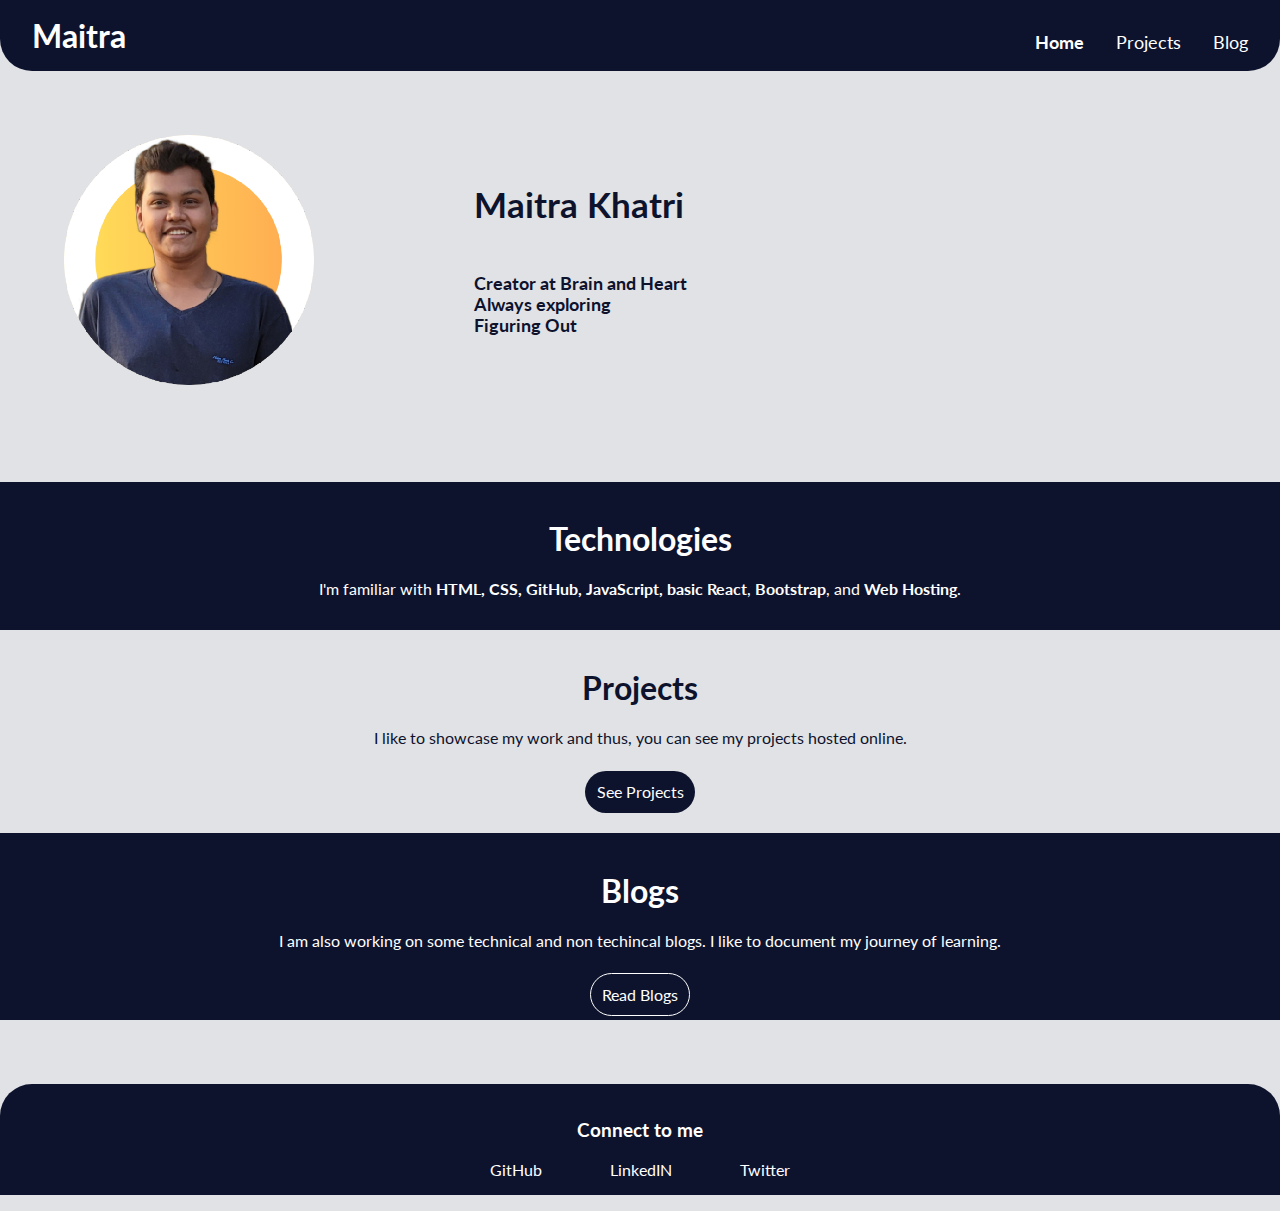
<file: index.html>
<!DOCTYPE html>
<html lang="en">
<head>
    <meta charset="UTF-8">
    <meta http-equiv="X-UA-Compatible" content="IE=edge">
    <meta name="viewport" content="width=device-width, initial-scale=1.0">
    <title>Maitra Khatri | Portfolio</title>
    <meta name="title" content="Maitra Khatri | Portfolio">
    <meta name="description" content="Web Developer | Creator at Brain and Heart">
    <link href="styles.css" rel="stylesheet" /> 
    <base target="_blank">
</head>
<body>
    
<!-- Nav Bar-->

    <div class="navbar">
        
        
        <ul class="unordered">
            <a class="nav-header" href="index.html" target="_self"> Maitra</a>
            <a class="links" href="blogs.html" target="_self"> Blog</a>
            <a class="links" href="projects.html" target="_self"> Projects</a>
            <a class="links" id="active" href="index.html" target="_self"> Home</a> 
        </ul>


    </div>

    <header>

        <img class="image" src="picture.png"> 
        <h1 class="header-title">Maitra Khatri</h1>
        <p class="header-text">Creator at Brain and Heart <br>Always exploring <br>Figuring Out </p>

    </header>

    <section class="tech">

        <h1>Technologies</h1>
        <p> I'm familiar with <b>HTML, CSS, GitHub, JavaScript, basic React</b>, <b>Bootstrap</b>, and <b>Web Hosting</b>.</p>

    </section>

    <section class="projects">

        <h1>Projects</h1>
        <p> I like to showcase my work and thus, you can see my projects hosted online.</p>
        <br><a href="projects.html" class="primary-btn" target="blank" > See Projects</a>
    </section>

    <section class="blogs">

        <h1>Blogs</h1>
        <p> I am also working on some technical and non techincal blogs. I like to document my journey of learning. </p>
        <br><a href="blogs.html" class="secondary-btn"> Read Blogs</a>
    </section>

    <footer class="footer">
        
        
        <ul class="unordered">
            <h3 class="footer-title"> Connect to me </h3>
            <a class="footer-links" href="https://github.com/maitrakhatri" > GitHub</a> 
            <a class="footer-links" href="https://www.linkedin.com/in/maitrakhatri/" > LinkedIN</a> 
            <a class="footer-links" href="https://twitter.com/maitrakhatri" > Twitter</a> 
        </ul>


    </footer>

</body>
</html>
</file>
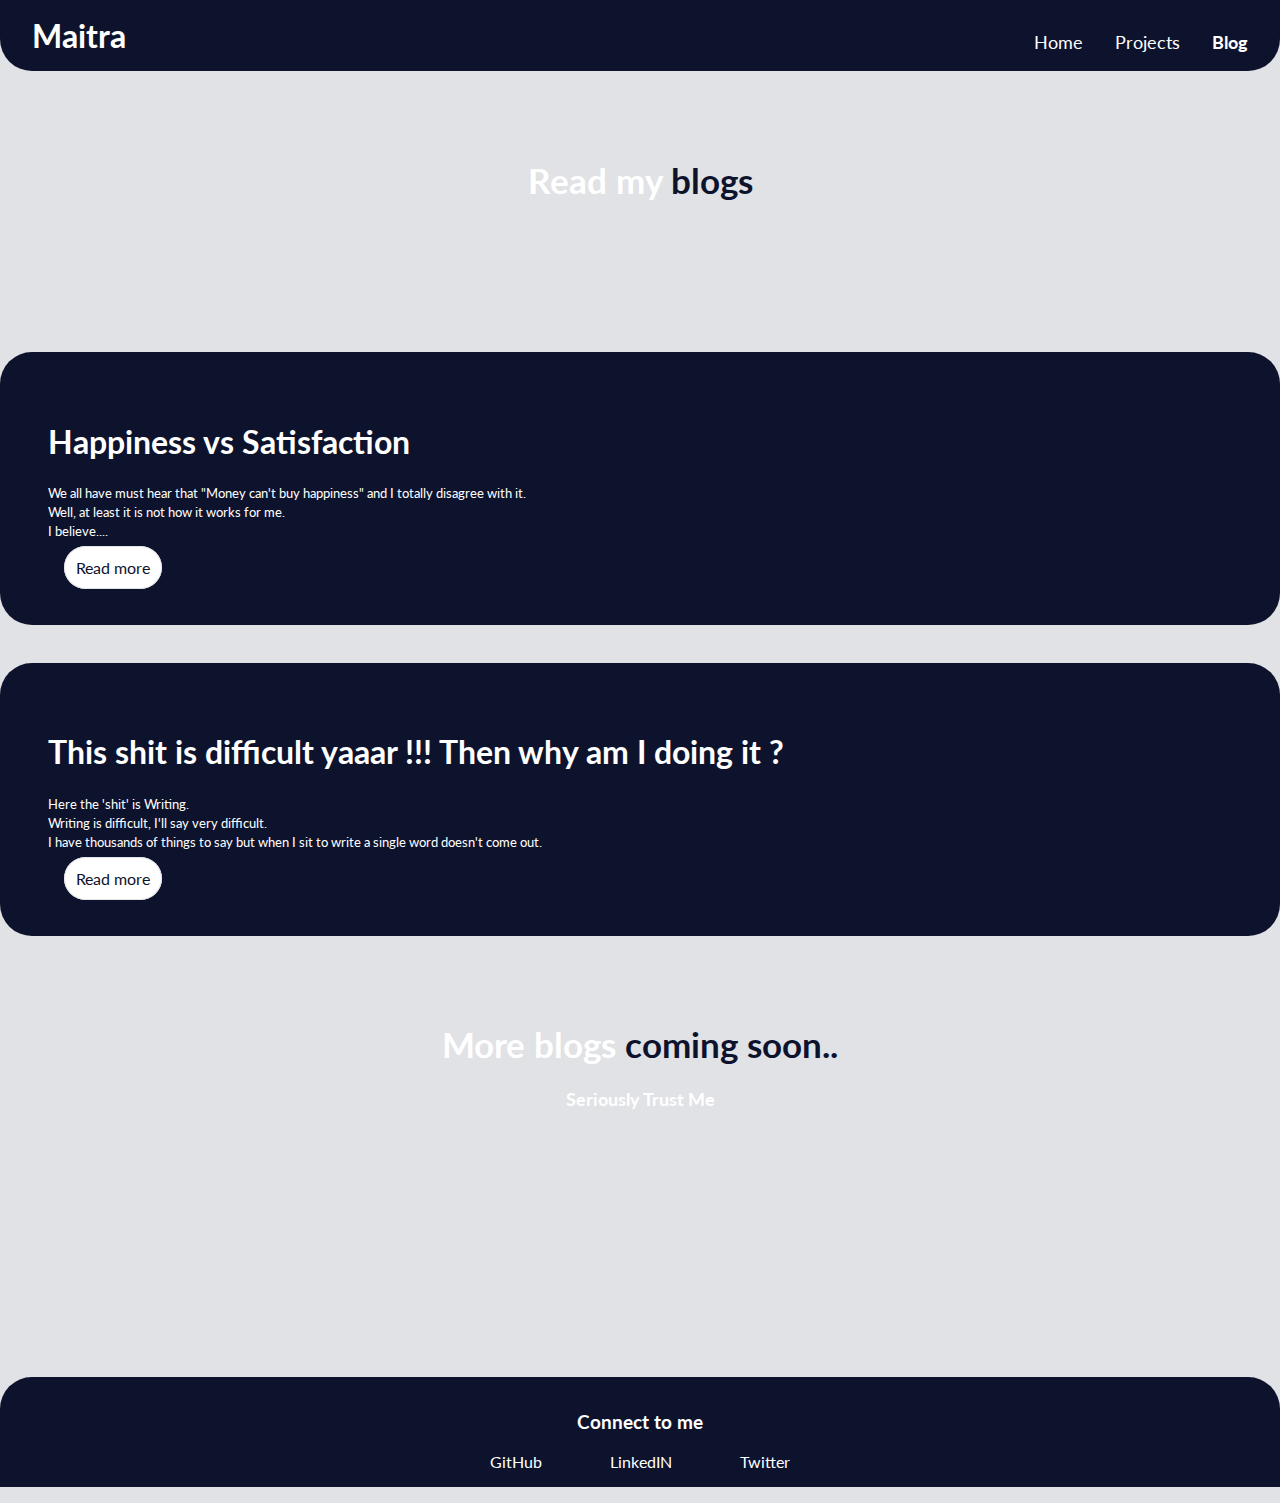
<file: blogs.html>
<!DOCTYPE html>
<html lang="en">
<head>
    <meta charset="UTF-8">
    <meta http-equiv="X-UA-Compatible" content="IE=edge">
    <meta name="viewport" content="width=device-width, initial-scale=1.0">
    <title>Blogs</title>
    <link href="styles.css" rel="stylesheet" />
    <base target="_blank">
</head>
<body>
    
    <!-- Nav Bar-->

    <div class="navbar">
        
        
        <ul class="unordered">
            <a class="nav-header" href="index.html" target="_self"> Maitra</a>
            <a class="links" id="active" href="blogs.html" target="_self"> Blog</a>
            <a class="links" href="projects.html" target="_self"> Projects</a>
            <a class="links" href="index.html" target="_self"> Home</a> 
        </ul>


    </div>

    <header>
        
        <h1 style="text-align: center;">Read my <span class="inverted"> blogs </span></h1>

    </header>

    <section class="blog-ow">

        <h1>Happiness vs Satisfaction</h1>
        <small>We all have must hear that "Money can't buy happiness" and I totally disagree with it.<br>

            Well, at least it is not how it works for me.<br>
            
            I believe.... </small><br><br>
        <a href="https://maitrak.wixsite.com/maitrakhatri/post/happiness-vs-satisfaction" class="primary-btn"> Read more</a>

    </section>
<br><br>
    <section class="blog-ow">

        <h1>This shit is difficult yaaar !!! Then why am I doing it ?</h1>
        <small>Here the 'shit' is Writing. <br>Writing is difficult, I'll say very difficult.<br>
             I have thousands of things to say but when I sit to write a single word doesn't come out.  </small><br><br>
        <a href="https://maitrak.wixsite.com/maitrakhatri/post/this-shit-is-difficult-yaaar-then-why-am-i-doing-it" class="primary-btn"> Read more</a>

    </section>

    <header>
        
        <h1 style="text-align: center;">More blogs <span class="inverted"> coming soon.. </span></h1>
        <p style="text-align: center;">Seriously Trust Me</p>

    </header>

<br><br><br>
    <footer class="footer">
        
        
        <ul class="unordered">
            <h3 class="footer-title"> Connect to me </h3>
            <a class="footer-links" href="https://github.com/maitrakhatri" > GitHub</a> 
            <a class="footer-links" href="https://www.linkedin.com/in/maitrakhatri/" > LinkedIN</a> 
            <a class="footer-links" href="https://twitter.com/maitrakhatri" > Twitter</a> 
        </ul>


    </footer>

</body>
</html>
</file>
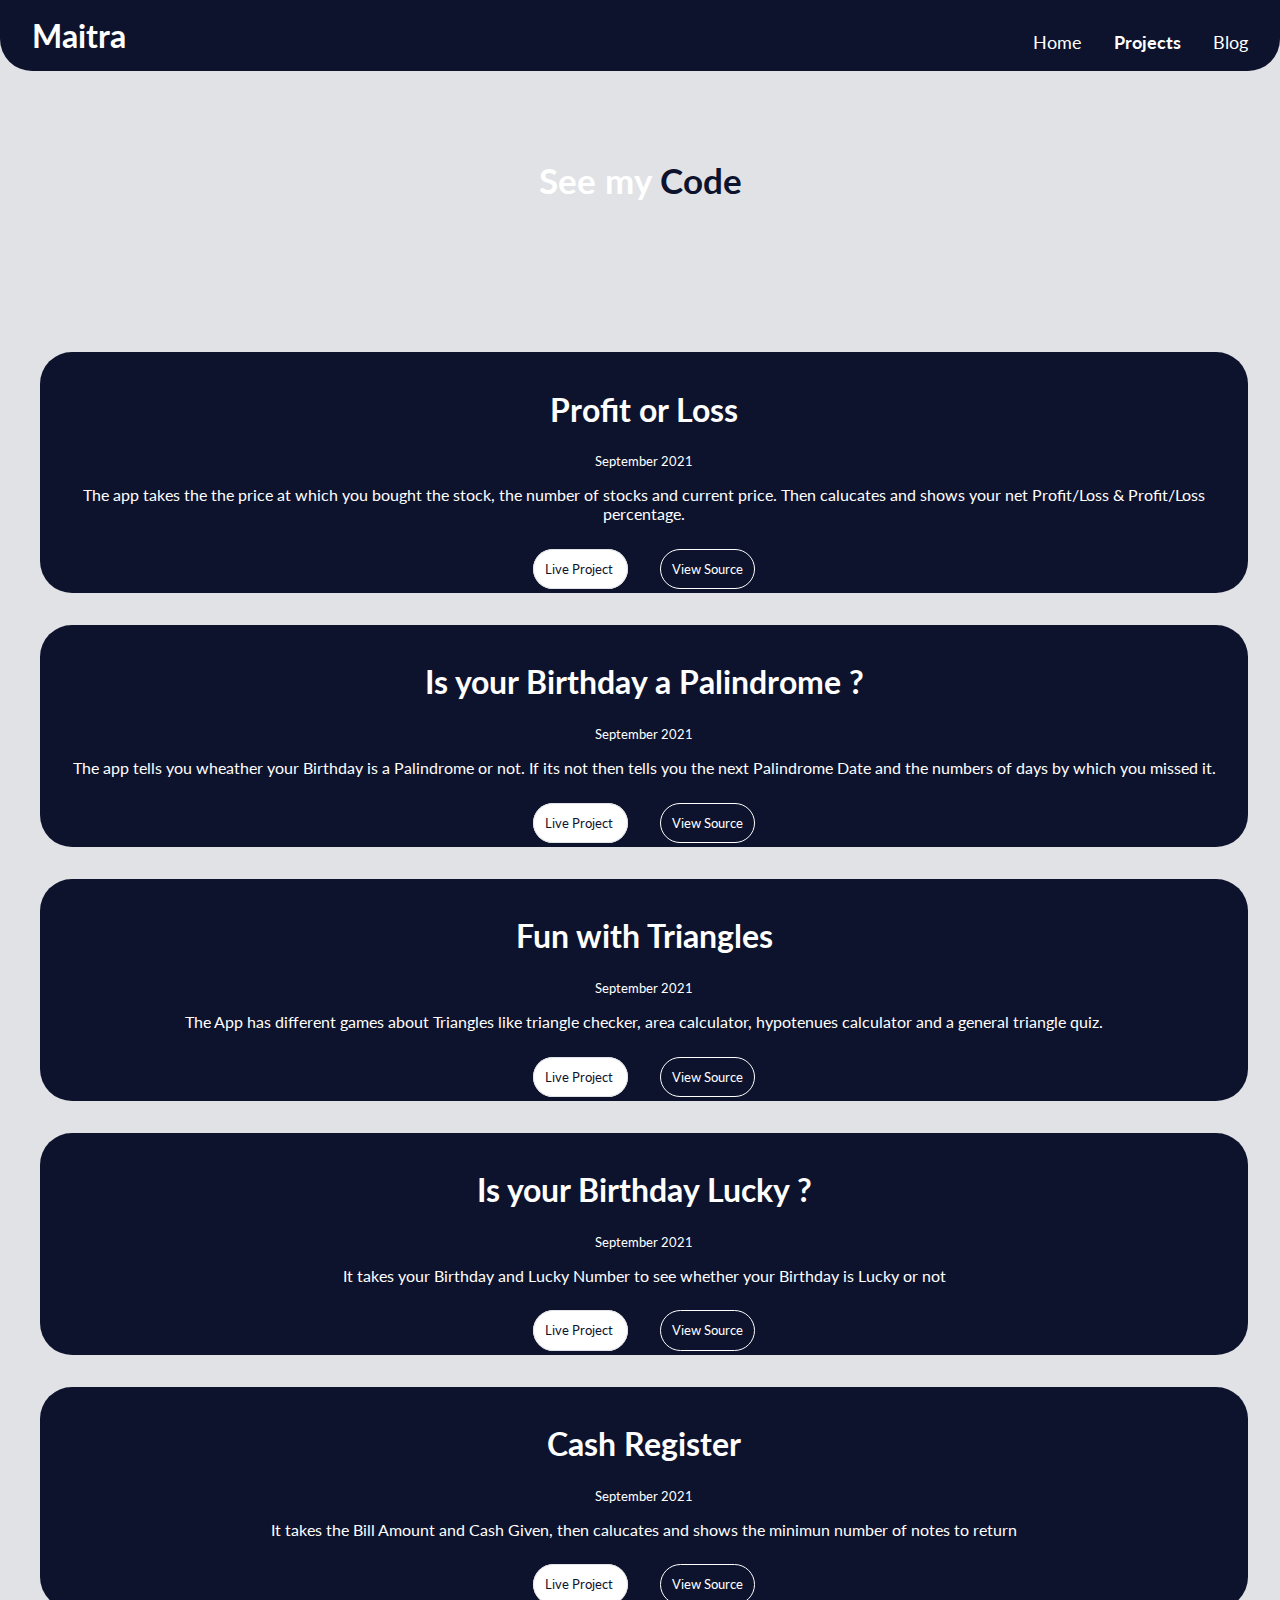
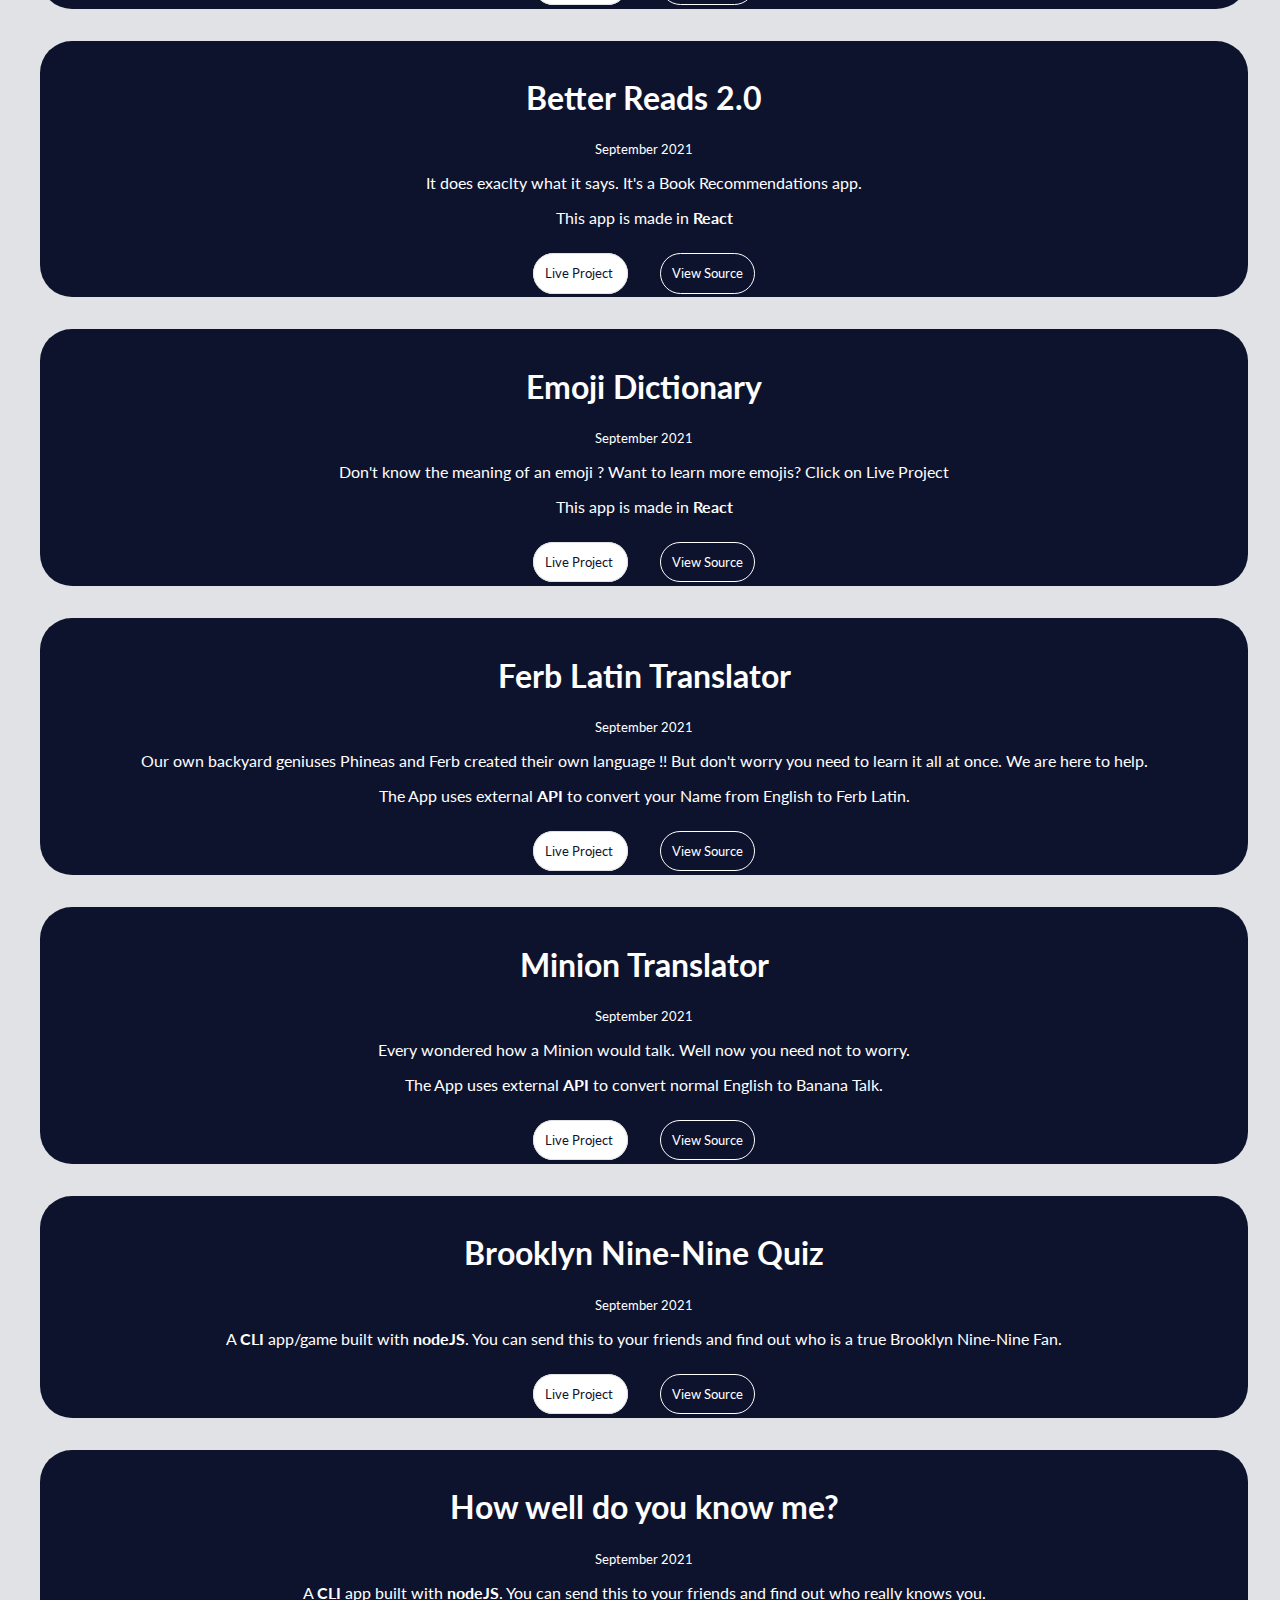
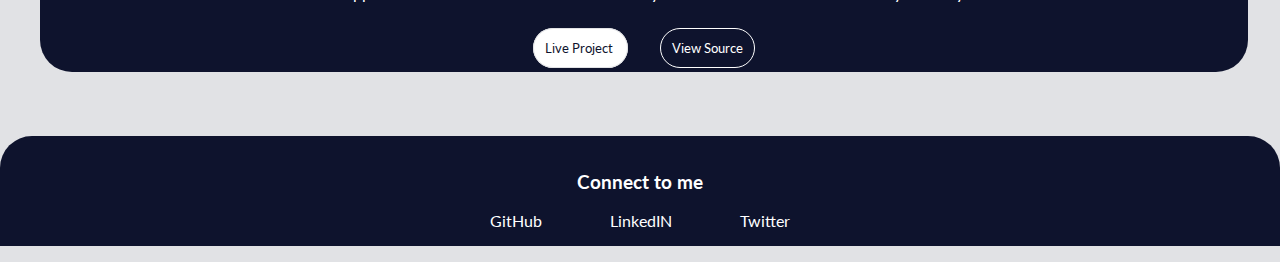
<file: projects.html>
<!DOCTYPE html>
<html lang="en">
<head>
    <meta charset="UTF-8">
    <meta http-equiv="X-UA-Compatible" content="IE=edge">
    <meta name="viewport" content="width=device-width, initial-scale=1.0">
    <title>Projects</title>
    <link href="styles.css" rel="stylesheet" />
    <base target="_blank">
</head>
<body>
    <!-- Nav Bar-->

    <div class="navbar">
        
        
        <ul class="unordered">
            <a class="nav-header" href="index.html" target="_self"> Maitra</a>
            <a class="links" href="blogs.html" target="_self"> Blog</a>
            <a class="links" id="active" href="projects.html" target="_self"> Projects</a>
            <a class="links" href="index.html" target="_self"> Home</a> 
        </ul>


    </div>

    <header>
        
        <h1 style="text-align: center;">See my <span class="inverted"> Code </span></h1>

    </header>

    <ul reversed> 

        <li class="project-ow">
            <h1>Profit or Loss</h1>
            <small>September 2021</small>
            <p>The app takes the the price at which you bought the stock, the number of stocks and current price. Then calucates and shows your net Profit/Loss & Profit/Loss percentage.</p>
            <br><a href="https://profitorloss-mk.netlify.app/" class="primary-btn"> Live Project </a>
            <a href="https://github.com/maitrakhatri/profir-or-loss" class="secondary-btn"> View  Source</a>
        </li>

        <li class="project-ow">
            <h1>Is your Birthday a Palindrome ?</h1>
            <small>September 2021</small>
            <p>The app tells you wheather your Birthday is a Palindrome or not. If its not then tells you the next Palindrome Date and the numbers of days by which you missed it. </p>
            <br><a href="https://isyourbirthdayapalindrome-mk.netlify.app/" class="primary-btn"> Live Project </a>
            <a href="https://github.com/maitrakhatri/Is-your-Birthday-a-Palindrome" class="secondary-btn"> View  Source</a>
        </li>

        <li class="project-ow">
            <h1>Fun with Triangles</h1>
            <small>September 2021</small>
            <p>The App has different games about Triangles like triangle checker, area calculator, hypotenues calculator and a general triangle quiz.</p>
            <br><a href="https://funwithtriangles-mk.netlify.app/" class="primary-btn"> Live Project </a>
            <a href="https://github.com/maitrakhatri/do-you-know-triangles" class="secondary-btn"> View  Source</a>
        </li>

        <li class="project-ow">
            <h1>Is your Birthday Lucky ?</h1>
            <small>September 2021</small>
            <p>It takes your Birthday and Lucky Number to see whether your Birthday is Lucky or not</p>
            <br><a href="https://isyourbirthdaylucky-mk.netlify.app/" class="primary-btn"> Live Project </a>
            <a href="https://github.com/maitrakhatri/Is-your-birthday-lucky" class="secondary-btn"> View  Source</a>
        </li>

        <li class="project-ow">
            <h1>Cash Register</h1>
            <small>September 2021</small>
            <p>It takes the Bill Amount and Cash Given, then calucates and shows the minimun number of notes to return</p>
            <br><a href="https://cash-register-mk.netlify.app/" class="primary-btn"> Live Project </a>
            <a href="https://github.com/maitrakhatri/Cash-Register" class="secondary-btn"> View  Source</a>
        </li>

        <li class="project-ow">
            <h1>Better Reads 2.0</h1>
            <small>September 2021</small>
            <p>It does exaclty what it says. It's a Book Recommendations app.</p>
            <p>This app is made in <b>React</b></p>
            <br><a href="https://1dww8.csb.app/" class="primary-btn"> Live Project </a>
            <a href="https://github.com/maitrakhatri/better-reads" class="secondary-btn"> View  Source</a>
        </li>

        <li class="project-ow">
            <h1>Emoji Dictionary</h1>
            <small>September 2021</small>
            <p>Don't know the meaning of an emoji ? Want to learn more emojis? Click on Live Project</p>
            <p>This app is made in <b>React</b></p>
            <br><a href="https://uqng8.csb.app/" class="primary-btn"> Live Project </a>
            <a href="https://github.com/maitrakhatri/emoji-dictionary" class="secondary-btn"> View  Source</a>
        </li>

        <li class="project-ow">
            <h1>Ferb Latin Translator</h1>
            <small>September 2021</small>
            <p>Our own backyard geniuses Phineas and Ferb created their own language !!
                But don't worry you need to learn it all at once.
                We are here to help.</p><p>The App uses external <b>API</b> to convert your Name from English to Ferb Latin.</p>
            <br><a href="https://ferb-latin-translator-mk.netlify.app/" class="primary-btn"> Live Project </a>
            <a href="https://github.com/maitrakhatri/Ferb-Latin-Translator" class="secondary-btn"> View  Source</a>
        </li>

        <li class="project-ow">
            <h1>Minion Translator</h1>
            <small>September 2021</small>
            <p>Every wondered how a Minion would talk. Well now you need not to worry.</p><p>The App uses external <b>API</b> to convert normal English to Banana Talk.</p>
            <br><a href="https://miniontranslator-mk.netlify.app/" class="primary-btn"> Live Project </a>
            <a href="https://github.com/maitrakhatri/Minion-Translator" class="secondary-btn"> View  Source</a>
        </li>

        <li class="project-ow">
            <h1>Brooklyn Nine-Nine Quiz</h1>
            <small>September 2021</small>
            <p> A <b>CLI</b> app/game built with <b>nodeJS</b>. You can send this to your friends and find out who is a true Brooklyn Nine-Nine Fan.</p>
            <br><a href="https://replit.com/@maitrakhatri/neog-camp-markTwo?embed=1&output=1" class="primary-btn"> Live Project </a>
            <a href="https://github.com/maitrakhatri/brooklyn-nine-nine-CLI-Quiz" class="secondary-btn"> View  Source</a>
        </li>

        <li class="project-ow">
            <h1>How well do you know me?</h1>
            <small>September 2021</small>
        <p> A <b>CLI</b> app built with <b>nodeJS</b>. You can send this to your friends and find out who really knows you.</p>
        <br><a href="https://replit.com/@maitrakhatri/neog-camp-markOne?embed=1&output=1" class="primary-btn"> Live Project </a>
        <a href="https://github.com/maitrakhatri/how-well-do-you-know-me-CLI-Quiz" class="secondary-btn"> View  Source</a>
        </li>

    </ul>

    <footer class="footer">
        
        
        <ul class="unordered">
            <h3 class="footer-title"> Connect to me </h3>
            <a class="footer-links" href="https://github.com/maitrakhatri" > GitHub</a> 
            <a class="footer-links" href="https://www.linkedin.com/in/maitrakhatri/" > LinkedIN</a> 
            <a class="footer-links" href="https://twitter.com/maitrakhatri" > Twitter</a> 
        </ul>


    </footer>

</body>
</html>
</file>
<file: styles.css>
@import url('https://fonts.googleapis.com/css2?family=Lato:wght@500&display=swap');

:root {
    --bg-color: #E1E2E5;
    --pdark: #0E132D;
    --pfont: Lato;
    --offwhite: #0E132D;

}

body {
    background-color: var(--bg-color);
    font-family: var(--pfont);
    color: white;
    margin: 0%;
        
}

.navbar {
    background-color: var(--pdark);
    max-height: 200px;
    border-bottom-left-radius: 2rem;
    border-bottom-right-radius: 2rem;
    
}

.nav-header {
    color: white;
    font-size: 2rem;
    text-align: left;
    text-decoration-line: none;
    font-weight: bold;
    padding-left: 1rem ;
}

.unordered {
    list-style: none;
    padding: 1rem;
    margin: 0;
}

.unordered .links {
    padding: 1rem;
    color: white;
    text-decoration-line: none;
    font-size: 1rem;
    float: right;
    font-size: 1.1rem;
}

#active {
    font-weight: bolder;
}

span {
    color: var(--pdark);
}

header {
    background-color: var(--bg-color);
    padding: 4rem;
    margin-bottom: 4rem;
    font-weight: bold;
    font-size: 1.1rem;
}

.image {
    max-width: 250px;
    float: left;
    padding-right: 10rem;
    
}

.header-title, .header-text {
    margin-top: 3rem;
    color: var(--pdark);
    
}



.tech {
    padding: 1rem;
    background-color: var(--offwhite);
    text-align: center;
}

.projects {
    padding: 1rem;
    text-align: center;
    color: var(--pdark);
}

.primary-btn {
    text-decoration-line: none;
    background-color: white;
    padding: .7rem;
    border-radius: 2rem;
    color: var(--pdark);
    border-style: solid;
    border-color: var(--bg-color);
    border-width: thin;
    margin: 1rem;
    
}

.blogs {
    padding: 1rem;
    margin-top: 1rem;
    background-color: var(--offwhite);
    text-align: center;
}

.secondary-btn {
    text-decoration-line: none;
    background-color: var(--pdark);
    padding: .7rem;
    border-radius: 2rem;
    color: white;
    border-style: solid;
    border-width: thin;
    margin: 1rem;
}

.footer {
    background-color: var(--pdark);
    max-height: 125px;
    border-top-left-radius: 2rem;
    border-top-right-radius: 2rem;
    text-align: center;
    margin-top: 4rem;
    margin-bottom: 0%;
}

.footer-title {
    color: white;

}

.footer-links {
    color: white;
    text-decoration-line: none;
    padding: 2rem;
}

.project-ow {
    padding: 1rem;
    background-color: var(--offwhite);
    border-radius: 2rem;
    margin-bottom: 2rem;
    text-align: center;
    margin-right: 2rem;
}


.blog-ow {
    padding: 3rem;
    background-color: var(--offwhite);
    border-radius: 2rem;
    margin: auto;
    max-height: 250px;
}

ul {
    list-style: none;
}

.project-ow a {
    font-size: small;
}

.projects a {
    background-color: var(--pdark);
    color: white;
    border: none;
}
</file>
